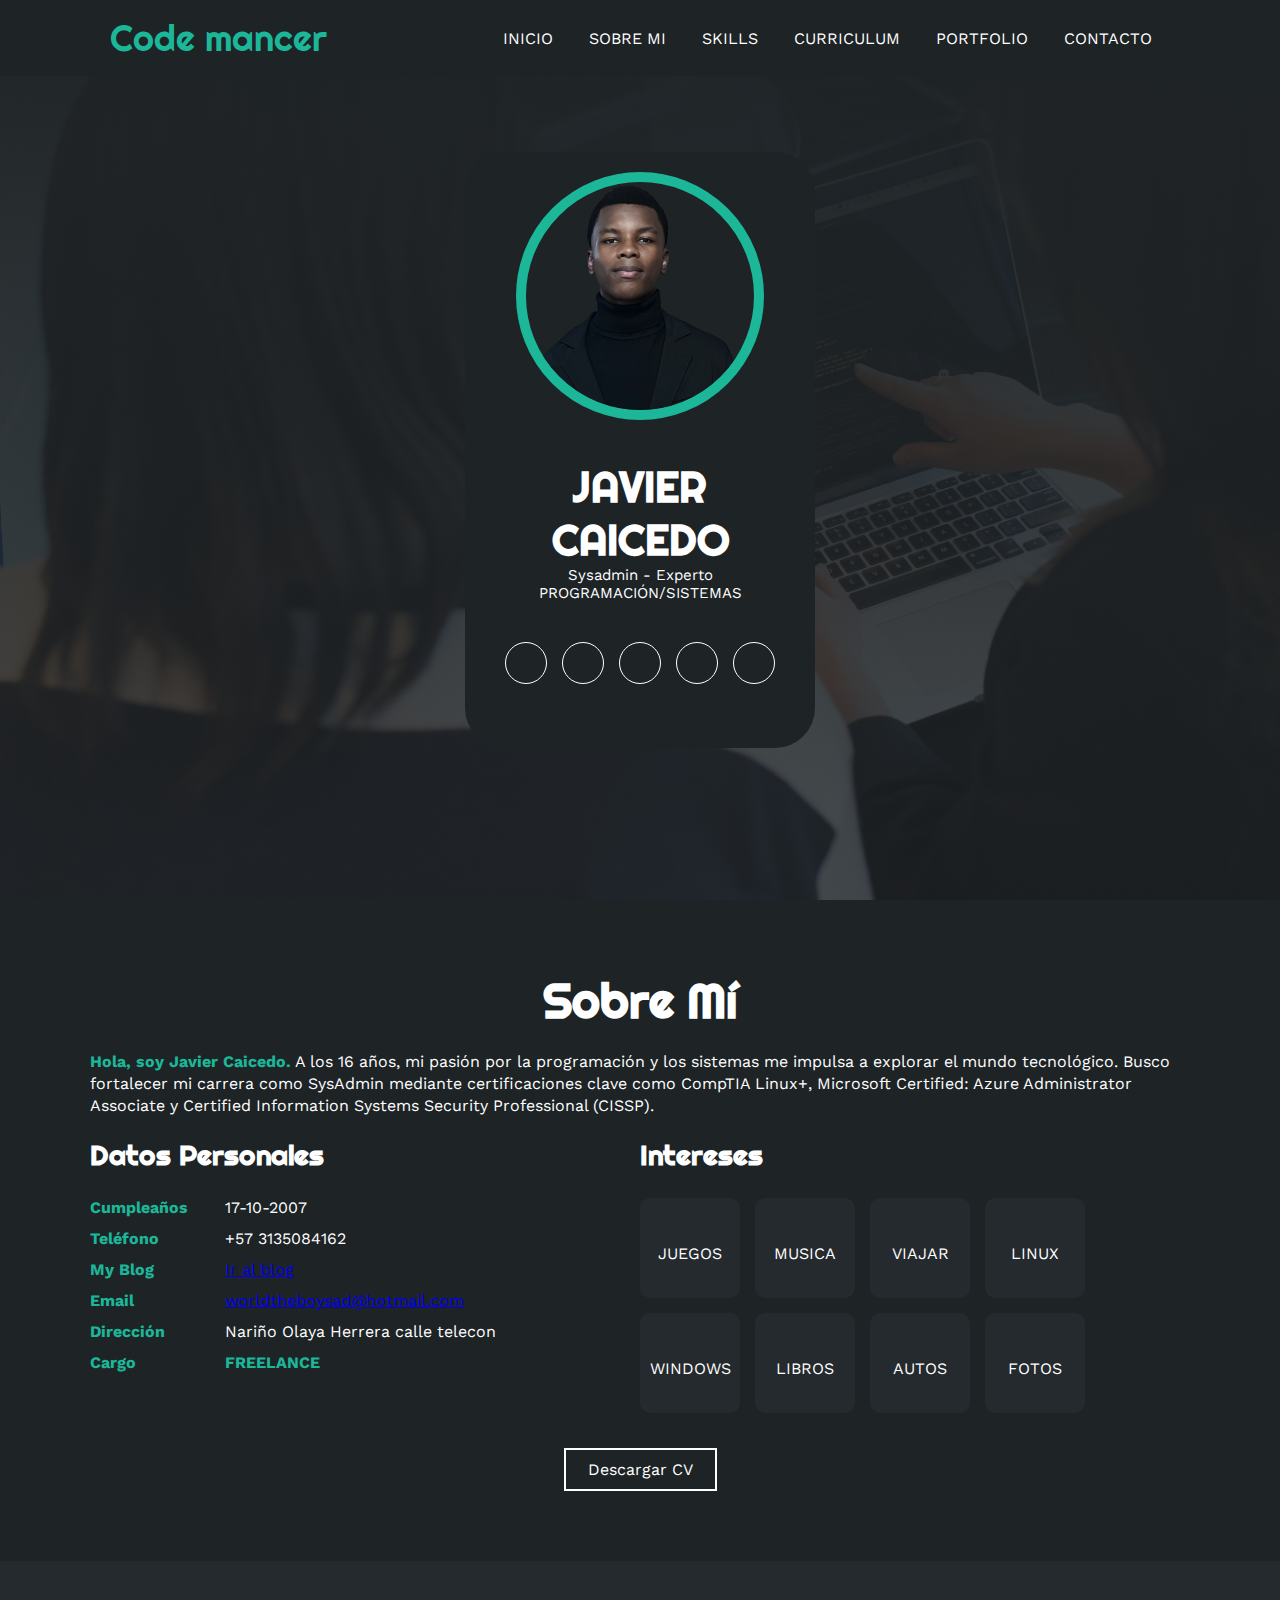
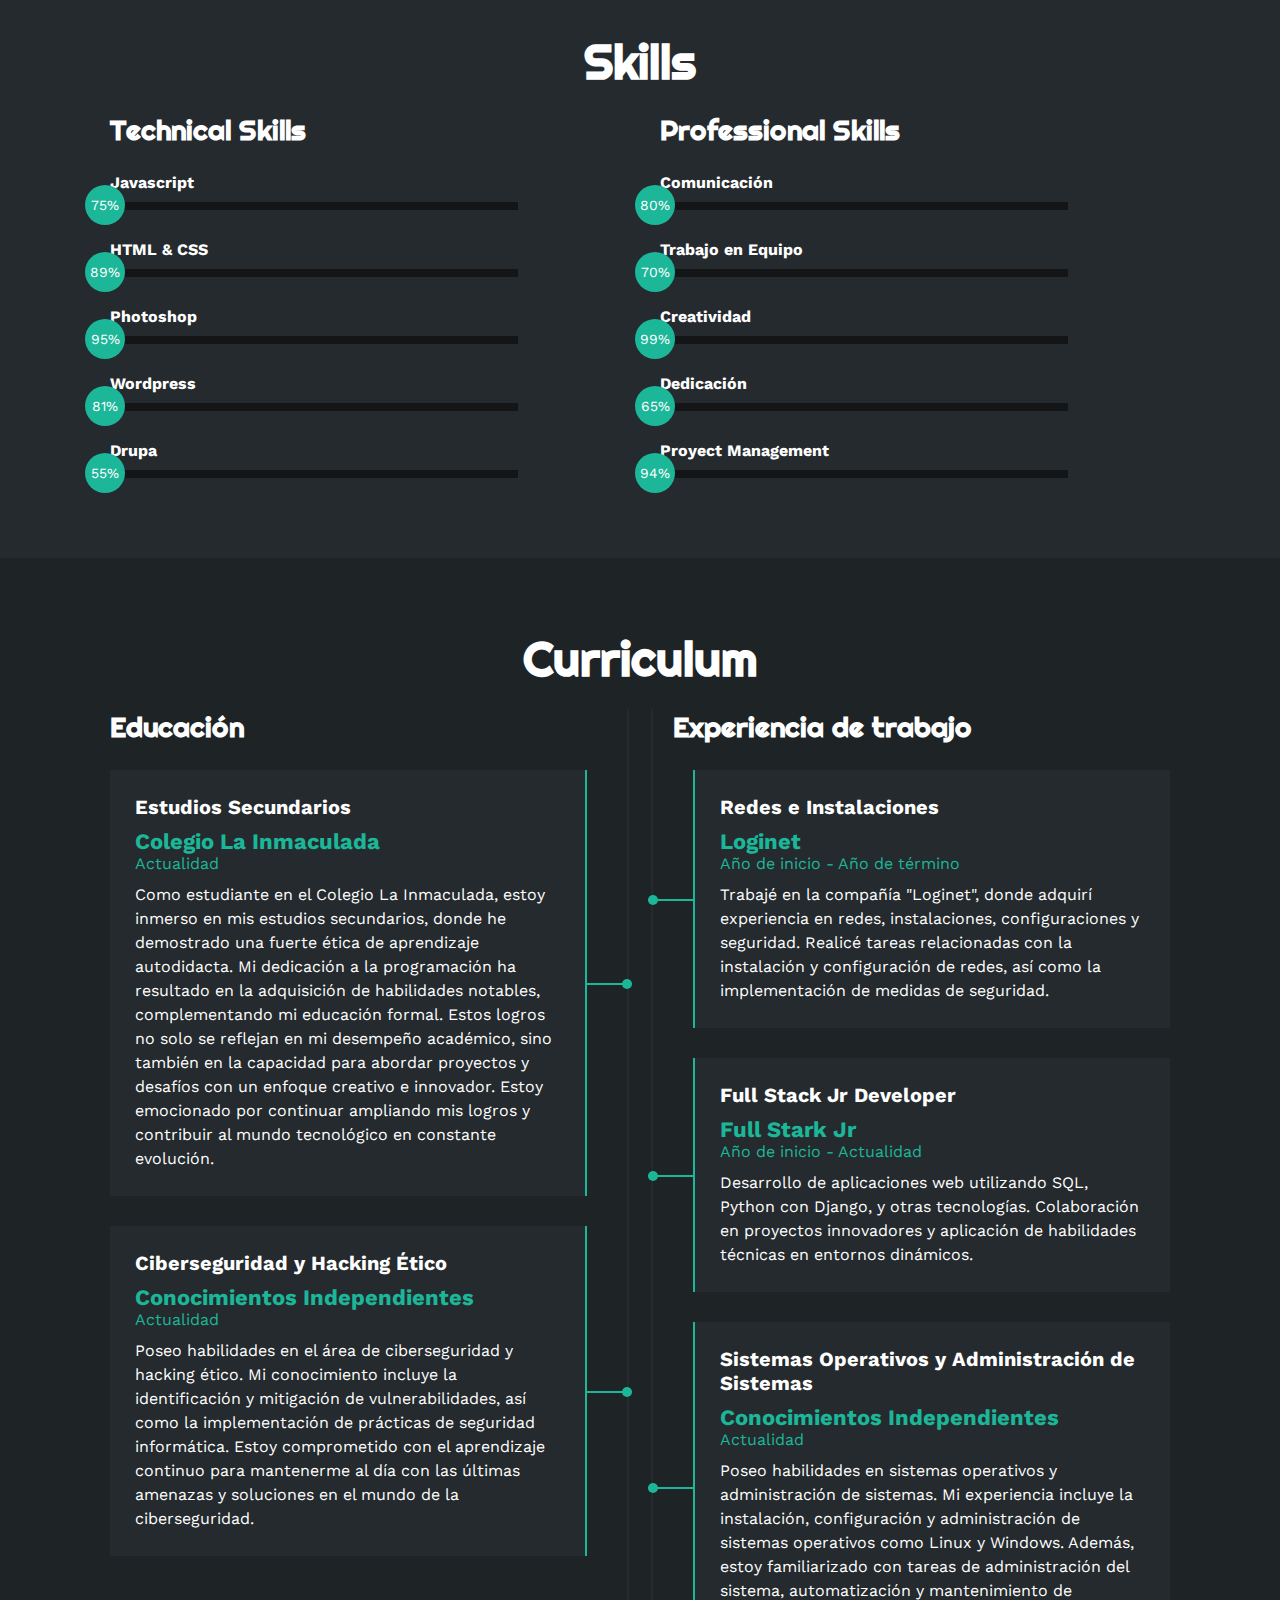
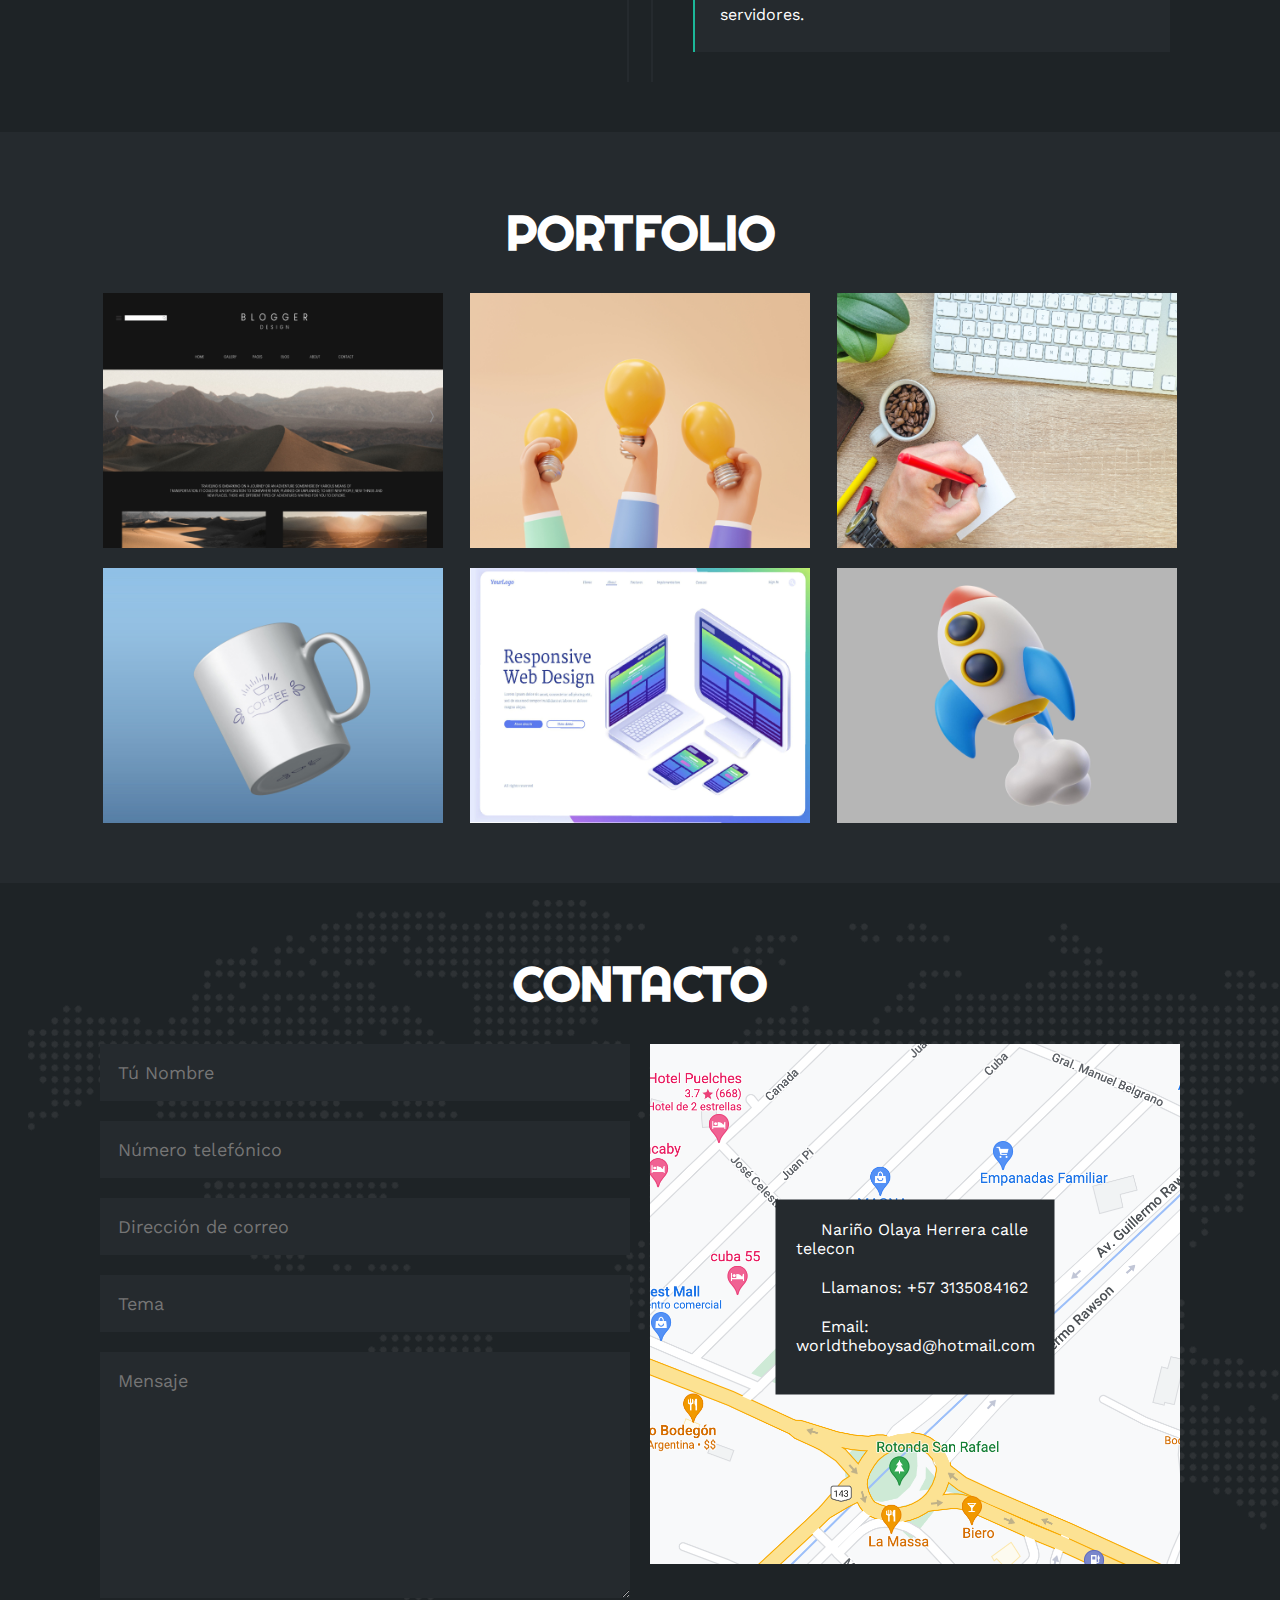
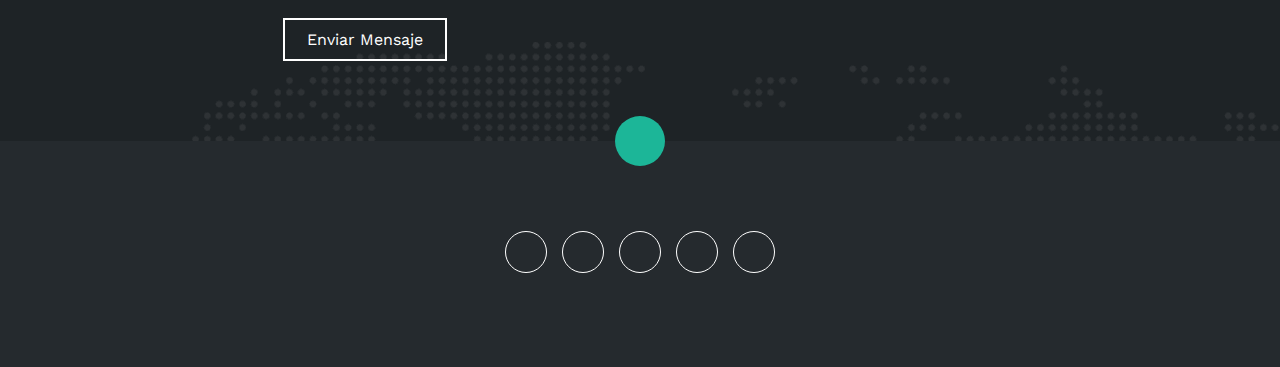
<file: index.html>
<!DOCTYPE html>
<html lang="es">
<head>
    <meta charset="UTF-8">
    <meta http-equiv="X-UA-Compatible" content="IE=edge">
    <meta name="viewport" content="width=device-width, initial-scale=1.0">
    <link rel="stylesheet" href="https://cdnjs.cloudflare.com/ajax/libs/font-awesome/6.1.2/css/all.min.css" integrity="sha512-1sCRPdkRXhBV2PBLUdRb4tMg1w2YPf37qatUFeS7zlBy7jJI8Lf4VHwWfZZfpXtYSLy85pkm9GaYVYMfw5BC1A==" crossorigin="anonymous" referrerpolicy="no-referrer" />
    <title>Portfolio</title>
    <link rel="stylesheet" href="estilo.css">
    <link rel="shortcut icon" href="/img/imgico.ico" type="image/x-icon">
</head>
<body>
    <!-- MENU ENCABEZADO -->
    <div class="contenedor-header">
        <header>
            <div class="logo">
                <a href="#">Code mancer</a>
            </div>
            <nav id="nav">
                <ul>
                    <li><a href="#inicio" onclick="seleccionar()">INICIO</a></li>
                    <li><a href="#sobremi" onclick="seleccionar()">SOBRE MI</a></li>
                    <li><a href="#skills" onclick="seleccionar()">SKILLS</a></li>
                    <li><a href="#curriculum" onclick="seleccionar()">CURRICULUM</a></li>
                    <li><a href="#portfolio" onclick="seleccionar()">PORTFOLIO</a></li>
                    <li><a href="#contacto" onclick="seleccionar()">CONTACTO</a></li>
                </ul>
            </nav>
            <div class="nav-responsive" onclick="mostrarOcultarMenu()">
                <i class="fa-solid fa-bars"></i>
            </div>
        </header>
    </div>

    <!-- SECCION INICIO -->
    <section id="inicio" class="inicio">
        <div class="contenido-banner">
            <div class="contenedor-img">
                <img src="img/img-modifiedperfil.png" alt="">
            </div>
            <h1>JAVIER CAICEDO</h1>
            <h2>Sysadmin - Experto PROGRAMACIÓN/SISTEMAS</h2>
            <div class="redes">
                <a href="https://acortar.link/8XFS62" target="_blank"><i class="fa-brands fa-facebook-f"></i></a>
                <a href="https://acortar.link/7QJ33k" target="_blank"><i class="fa-brands fa-twitter"></i></a>
                <a href="https://acortar.link/nxm7M8" target="_blank"><i class="fa-brands fa-instagram"></i></a>
                <a href="https://acortar.link/PkJg7p" target="_blank"><i class="fa-brands fa-youtube"></i></a>
                <a href="https://acortar.link/llJf5z" target="_blank"><i class="fa-brands fa-github"></i></a>
            </div>
        </div>
    </section>

    <!-- SECCION SOBRE MI -->
    <section id="sobremi" class="sobremi">
        <div class="contenido-seccion">
            <h2>Sobre Mí</h2>
            <p><span>Hola, soy Javier Caicedo.</span>
                A los 16 años, mi pasión por la programación y los sistemas me impulsa a explorar el mundo tecnológico. Busco fortalecer mi carrera como SysAdmin mediante certificaciones clave como CompTIA Linux+, Microsoft Certified: Azure Administrator Associate y Certified Information Systems Security Professional (CISSP).</p>

            <div class="fila">
                <!-- datos personales -->
                <div class="col">
                    <h3>Datos Personales</h3>
                    <ul>
                        <li>
                            <strong>Cumpleaños</strong> 17-10-2007
                        </li>

                        <li>
                            <strong>Teléfono</strong> +57 3135084162
                        </li>

                        <li>
                            <strong>My Blog</strong>
                            <a href="/my_blog/index.html" target="_blank">Ir al blog</a>
                        </li>                        

                        <li>
                            <strong>Email</strong> 
                            <a href="mailto:worldtheboysad@hotmail.com">worldtheboysad@hotmail.com</a>
                        </li>
                        
                        <li>
                            <strong>Dirección</strong> Nariño Olaya Herrera calle telecon
                        </li>

                        <li>
                            <strong>Cargo</strong> <strong>FREELANCE</strong>
                        </li>
                    </ul>
                </div>

                <!-- intereses -->
                <div class="col">
                    <h3>Intereses</h3>
                    <div class="contenedor-intereses">
                        <div class="interes">
                            <i class="fa-solid fa-gamepad"></i>
                            <span>JUEGOS</span>
                        </div>
                        <div class="interes">
                            <i class="fa-solid fa-headphones"></i>
                            <span>MUSICA</span>
                        </div>
                        <div class="interes">
                            <i class="fa-solid fa-plane"></i>
                            <span>VIAJAR</span>
                        </div>
                        <div class="interes">
                            <i class="fa-brands fa-linux"></i>
                            <span>LINUX</span>
                        </div>
                        <div class="interes">
                            <i class="fa-brands fa-windows"></i>
                            <span>WINDOWS</span>
                        </div>
                        <div class="interes">
                            <i class="fa-solid fa-book"></i>
                            <span>LIBROS</span>
                        </div>
                        <div class="interes">
                            <i class="fa-solid fa-car"></i>
                            <span>AUTOS</span>
                        </div>
                        <div class="interes">
                            <i class="fa-solid fa-camera"></i>
                            <span>FOTOS</span>
                        </div>
                        
                    </div>
                </div>
            </div>
            
            <div>
                <button onclick="descargarCV()">
                  Descargar CV <i class="fa-solid fa-download"></i>
                  <span class="overlay"></span>
                </button>
              </div>
        <script>
              function descargarCV() {
                var enlace = document.createElement('a');
                enlace.href = '/CV/cmcm.pdf';
                enlace.download = 'cv.pdf';  
                document.body.appendChild(enlace);
                enlace.click();
                document.body.removeChild(enlace);
            }
        </script>
        </div>
    </section>

     <!-- SECCION SKILLS -->
     <section class="skills" id="skills">
        <div class="contenido-seccion">
            <h2>Skills</h2>
            <div class="fila">
                <!-- Technical Skill -->
                <div class="col">
                    <h3>Technical Skills</h3>
                    <div class="skill">
                        <span>Javascript</span>
                        <div class="barra-skill">
                            <div class="progreso">
                                <span>75%</span>
                            </div>
                        </div>
                    </div>
                    <div class="skill">
                        <span>HTML & CSS</span>
                        <div class="barra-skill">
                            <div class="progreso">
                                <span>89%</span>
                            </div>
                        </div>
                    </div>
                    <div class="skill">
                        <span>Photoshop</span>
                        <div class="barra-skill">
                            <div class="progreso">
                                <span>95%</span>
                            </div>
                        </div>
                    </div>
                    <div class="skill">
                        <span>Wordpress</span>
                        <div class="barra-skill">
                            <div class="progreso">
                                <span>81%</span>
                            </div>
                        </div>
                    </div>
                    <div class="skill">
                        <span>Drupa</span>
                        <div class="barra-skill">
                            <div class="progreso">
                                <span>55%</span>
                            </div>
                        </div>
                    </div>
                </div>
                <!-- Professional Skills -->
                <div class="col">
                    <h3>Professional Skills</h3>
                    <div class="skill">
                        <span>Comunicación</span>
                        <div class="barra-skill">
                            <div class="progreso">
                                <span>80%</span>
                            </div>
                        </div>
                    </div>
                    <div class="skill">
                        <span>Trabajo en Equipo</span>
                        <div class="barra-skill">
                            <div class="progreso">
                                <span>70%</span>
                            </div>
                        </div>
                    </div>
                    <div class="skill">
                        <span>Creatividad</span>
                        <div class="barra-skill">
                            <div class="progreso">
                                <span>99%</span>
                            </div>
                        </div>
                    </div>
                    <div class="skill">
                        <span>Dedicación</span>
                        <div class="barra-skill">
                            <div class="progreso">
                                <span>65%</span>
                            </div>
                        </div>
                    </div>
                    <div class="skill">
                        <span>Proyect Management</span>
                        <div class="barra-skill">
                            <div class="progreso">
                                <span>94%</span>
                            </div>
                        </div>
                    </div>
                </div>
            </div>
        </div>
    </section>
    
<!-- SECCION CURRICULUM -->
<section id="curriculum" class="curriculum">
    <div class="contenido-seccion">
        <h2>Curriculum</h2>
        <div class="fila">
            <div class="col izquierda">
                <h3>Educación</h3>
                <div class="item izq">
                    <h4>Estudios Secundarios</h4>
                    <span class="casa">Colegio La Inmaculada</span>
                    <span class="fecha">Actualidad</span>
                    <p>
                        Como estudiante en el Colegio La Inmaculada, estoy inmerso en mis estudios secundarios, donde he demostrado una fuerte ética de aprendizaje autodidacta. Mi dedicación a la programación ha resultado en la adquisición de habilidades notables, complementando mi educación formal. Estos logros no solo se reflejan en mi desempeño académico, sino también en la capacidad para abordar proyectos y desafíos con un enfoque creativo e innovador. Estoy emocionado por continuar ampliando mis logros y contribuir al mundo tecnológico en constante evolución.
                    </p>
                    <div class="conectori">
                        <div class="circuloi"></div>
                    </div>
                </div>
                
                <!-- Nueva Sección - Ciberseguridad -->
                <div class="item izq">
                    <h4>Ciberseguridad y Hacking Ético</h4>
                    <span class="casa">Conocimientos Independientes</span>
                    <span class="fecha">Actualidad</span>
                    <p>
                        Poseo habilidades en el área de ciberseguridad y hacking ético. Mi conocimiento incluye la identificación y mitigación de vulnerabilidades, así como la implementación de prácticas de seguridad informática. Estoy comprometido con el aprendizaje continuo para mantenerme al día con las últimas amenazas y soluciones en el mundo de la ciberseguridad.
                    </p>
                    <div class="conectori">
                        <div class="circuloi"></div>
                    </div>
                </div>
            </div>

            <div class="col derecha">
                <h3>Experiencia de trabajo</h3>
                
                <!-- Nueva Experiencia - Redes e Instalaciones -->
                <div class="item der">
                    <h4>Redes e Instalaciones</h4>
                    <span class="casa">Loginet</span>
                    <span class="fecha">Año de inicio - Año de término</span>
                    <p>
                        Trabajé en la compañía "Loginet", donde adquirí experiencia en redes, instalaciones, configuraciones y seguridad. Realicé tareas relacionadas con la instalación y configuración de redes, así como la implementación de medidas de seguridad.
                    </p>
                    <div class="conectord">
                        <div class="circulod"></div>
                    </div>
                </div>

                <!-- Experiencia anterior - Full Stack Jr Developer -->
                <div class="item der">
                    <h4>Full Stack Jr Developer</h4>
                    <span class="casa">Full Stark Jr</span>
                    <span class="fecha">Año de inicio - Actualidad</span>
                    <p>
                        Desarrollo de aplicaciones web utilizando SQL, Python con Django, y otras tecnologías. Colaboración en proyectos innovadores y aplicación de habilidades técnicas en entornos dinámicos.
                    </p>
                    <div class="conectord">
                        <div class="circulod"></div>
                    </div>
                </div>

                <!-- Nueva Sección - Sistemas Operativos -->
                <div class="item der">
                    <h4>Sistemas Operativos y Administración de Sistemas</h4>
                    <span class="casa">Conocimientos Independientes</span>
                    <span class="fecha">Actualidad</span>
                    <p>
                        Poseo habilidades en sistemas operativos y administración de sistemas. Mi experiencia incluye la instalación, configuración y administración de sistemas operativos como Linux y Windows. Además, estoy familiarizado con tareas de administración del sistema, automatización y mantenimiento de servidores.
                    </p>
                    <div class="conectord">
                        <div class="circulod"></div>
                    </div>
                </div>
            </div>
        </div>
    </div>
</section>

    <!-- SECCION PORTFOLIO -->
    <section id="portfolio" class="portfolio">
        <div class="contenido-seccion">
            <h2>PORTFOLIO</h2>
            <div class="galeria">
                <div class="proyecto">
                    <img src="img/p1.jpg" alt="">
                    <div class="overlay">
                        <h3>Diseño Creativo</h3>
                        <p>Fotografía</p>
                    </div>
                </div>
                <div class="proyecto">
                    <img src="img/p2.jpg" alt="">
                    <div class="overlay">
                        <h3>Diseño Creativo</h3>
                        <p>Fotografía</p>
                    </div>
                </div>
                <div class="proyecto">
                    <img src="img/p3.jpg" alt="">
                    <div class="overlay">
                        <h3>Diseño Creativo</h3>
                        <p>Fotografía</p>
                    </div>
                </div>
                <div class="proyecto">
                    <img src="img/p4.jpg" alt="">
                    <div class="overlay">
                        <h3>Diseño Creativo</h3>
                        <p>Fotografía</p>
                    </div>
                </div>
                <div class="proyecto">
                    <img src="img/p5.jpg" alt="">
                    <div class="overlay">
                        <h3>Diseño Creativo</h3>
                        <p>Fotografía</p>
                    </div>
                </div>
                <div class="proyecto">
                    <img src="img/p6.jpg" alt="">
                    <div class="overlay">
                        <h3>Diseño Creativo</h3>
                        <p>Fotografía</p>
                    </div>
                </div>
            </div>
        </div>
    </section>

        <!-- SECCION CONTACTO -->
        <section id="contacto" class="contacto">
            <div class="contenido-seccion">
                <h2>CONTACTO</h2>
                <div class="fila">
                    <!-- Formulario -->
                    <div class="col">
                        <input type="text" placeholder="Tú Nombre">
                        <input type="text" placeholder="Número telefónico">
                        <input type="text" placeholder="Dirección de correo">
                        <input type="text" placeholder="Tema">
                        <textarea name="" id="" cols="30" rows="10" placeholder="Mensaje"></textarea>
                        <button>
                            Enviar Mensaje<i class="fa-solid fa-paper-plane"></i>
                            <span class="overlay"></span>
                        </button>
                    </div>
                    <!-- Mapa -->
                    <div class="col">
                        <img src="img/ubicacion.png" alt="">
                        <div class="info">
                            <ul>
                                <li>
                                    <i class="fa-solid fa-location-dot"></i>
                                    Nariño Olaya Herrera calle telecon
                                </li>
                                <li>
                                    <i class="fa-solid fa-mobile-screen"></i>
                                    Llamanos:  +57 3135084162
                                </li>
                                <li>
                                    <i class="fa-solid fa-envelope"></i>
                                    Email: worldtheboysad@hotmail.com
                                </li>
                            </ul>
                        </div>
                    </div>
                </div>
            </div>
        </section>
    
        <!-- footer -->
        <footer>
            <a href="#inicio" class="arriba">
                <i class="fa-solid fa-angles-up"></i>
            </a>
            <div class="redes">
                <a href="https://acortar.link/8XFS62" target="_blank"><i class="fa-brands fa-facebook-f"></i></a>
                <a href="https://acortar.link/7QJ33k" target="_blank"><i class="fa-brands fa-twitter"></i></a>
                <a href="https://acortar.link/nxm7M8" target="_blank"><i class="fa-brands fa-instagram"></i></a>
                <a href="https://acortar.link/PkJg7p" target="_blank"><i class="fa-brands fa-youtube"></i></a>
                <a href="https://acortar.link/llJf5z" target="_blank"><i class="fa-brands fa-github"></i></a>
            </div>
        </footer>



<script src="script.js"></script>
</body>
</html>
</file>
<file: estilo.css>
@import url('https://fonts.googleapis.com/css2?family=Righteous&family=Work+Sans:wght@100;300;400;600;800&display=swap');
*{
    box-sizing: border-box;
    font-family: 'Work Sans';
    margin: 0;
    padding: 0;
}
html{
    /* me permite deslizar cuando hago clic en los links del menu */
    scroll-behavior: smooth;
}
/* MENU */
.contenedor-header{
    background: #1e2326;
    position: fixed;
    width: 100%;
    top: 0;
    left: 0;
    z-index: 99;
}
.contenedor-header header{
    max-width: 1100px;
    margin: auto;
    display: flex;
    justify-content: space-between;
    align-items: center;
    padding: 15px 20px;
}
.contenedor-header header .logo a{
    font-family: 'Righteous';
    font-size: 36px;
    color: #1CB698;
    text-decoration: none;
}
.contenedor-header header ul{
    display: flex;
    list-style: none;
}
.contenedor-header header nav ul li a{
    text-align: none;
    color: #fff;
    margin: 0 15px;
    padding: 3px;
    transition: .5s;
    text-decoration: none;
}
.contenedor-header header nav ul li a:hover{
    color: #1CB698;
}
.nav-responsive{
    background-color: #1CB698;
    color:#fff;
    padding: 5px 10px;
    border-radius: 5px;
    cursor: pointer;
    display: none;
}
/* SECCION I N I C I O */
.inicio{
    background: linear-gradient(to top, rgba(30,35,38,.8), rgba(30,35,38,1)),
    url(img/fondo.jpg);
    background-size: cover;
    height: 100vh;
    color: #fff;
    display: flex;
    align-items: center;
}
.inicio .contenido-banner{
    padding: 20px;
    background-color: #1e2326;
    max-width: 350px;
    margin: auto;
    text-align: center;
    border-radius: 40px;
}
.inicio .contenido-banner img{
    margin-top: 40px;
    border: 10px solid #1CB698;
    display: block;
    width: 80%;
    margin: auto;
    border-radius: 100%;
}
.inicio .contenido-banner h1{
    margin-top: 40px;
    font-size: 42px;
    font-family: 'Righteous';
}
.inicio .contenido-banner h2{
    font-size: 15px;
    font-weight: normal;
}
.inicio .contenido-banner .redes a{
    color: #fff;
    display: inline-block;
    text-decoration: none;
    border: 1px solid #fff;
    border-radius: 100%;
    width: 42px;
    height: 42px;
    line-height: 42px;
    margin: 40px 5px;
    font-size: 20px;
    transition: .3s;
}
.inicio .contenido-banner .redes a:hover{
    background-color: #1CB698;
}
.sobremi{
    background-color: #1e2326;
    color: #fff;
    padding: 50px 20px;
}
.sobremi .contenido-seccion{
    max-width: 1100px;
    margin: auto;
}
.sobremi h2{
    font-size: 48px;
    font-family: 'Righteous';
    text-align: center;
    padding: 20px 0;

}
.sobremi .contenido-seccion p{
    font: 18px;
    line-height: 22px;
    margin-bottom: 20px;
}
.sobremi .contenido-seccion p span{
    color: #1CB698;
    font-weight: bold;
}
.sobremi .fila{
    display: flex;
}
.sobremi .fila .col
{
    width: 50%;
}
.sobremi .fila .col h3{
    font-size: 28px;
    font-family: 'Righteous';
    margin-bottom: 25px;
}
.sobremi .fila .col ul{
    list-style: none;
}
.sobremi .fila .col ul li{
    margin: 12px 0;
}
.sobremi .fila .col ul li strong{
    display: inline-block;
    color: #1CB698;
    width: 130px;
}
.sobremi .fila .col ul li span{
    background-color: #1CB698;
    padding: 3px;
    font-weight: bold;
    border-radius: 5px;
}
.sobremi .fila .col .contenedor-intereses{
    display: flex;
    flex-wrap: wrap;
}
.sobremi .fila .col .contenedor-intereses .interes{
    width: 100px;
    height: 100px;
    background-color: #252A2E;
    border-radius: 10px;
    margin: 0 15px 15px 0;
    display: flex;
    flex-direction: column;
    align-items: center;
    justify-content: center;
    transition: .3s;
}.sobremi .fila .col .contenedor-intereses .interes:hover{
    background-color: #1CB698;
}
.sobremi .fila .col .contenedor-intereses .interes i{
    font-size: 30px;
    margin-bottom: 10px;
}
.sobremi button{
    cursor: pointer;
    background-color: transparent;
    border: 2px solid #fff;
    width: fit-content;
    display: block;
    margin: 20px auto;
    padding: 10px 22px;
    font-size: 16px;
    color: #fff;
    position: relative;
    z-index: 10;
}
.sobremi button .overlay{
    position: absolute;
    top: 0;
    left: 0;
    width: 0;
    height: 100%;
    background-color: #1CB698;
    z-index: -1;
    transition: 1s;
}
.sobremi button:hover .overlay{
    width: 100%;
}
/* SECCION S K I L L S */
.skills{
    background-color: #252A2E;
    color: #fff;
    padding: 50px 20px;
}
.skills .contenido-seccion{
    max-width: 1100px;
    margin: auto;
}
.skills h2{
    font-size: 48px;
    font-family: 'Righteous';
    text-align: center;
    padding: 20px 0;

}
.skills .fila{
    display: flex;
}
.skills .fila .col{
    width: 50%;
    padding: 0 20px;
}
.skills .fila .col h3{
    font-size: 28px;
    font-family: 'Righteous';
    margin-bottom: 25px;
}
.skills .skill > span{
    font-weight: bold;
    display: block;
    margin-bottom: 10px;
}
.skills .skill .barra-skill{
    height: 8px;
    width: 80%;
    background-color: #131517;
    position: relative;
    margin-bottom: 30px;
}
.skills .skill .progreso{
    background-color: #1CB698;
    position: absolute;
    top: 0;
    left: 0;
    height: 8px;
}
.skills .skill .barra-skill span{
    position: absolute;
    height: 40px;
    width: 40px;
    background-color: #1CB698;
    border-radius: 50px;
    line-height: 40px;
    text-align: center;
    top: -17px;
    right: -15px;
    font-size: 14px;
}
/* Estas clases se agregaran dinamicamente mediante javascript */
.skills .skill .javascript{
    width: 0%;
    animation: 2s javascript forwards;
}
@keyframes javascript {
    0%{width: 0%;}
    100%{width: 75%;}
}

.skills .skill .htmlcss{
    width: 0%;
    animation: 2s htmlcss forwards;
}
@keyframes htmlcss {
    0%{width: 0%;}
    100%{width: 89%;}
}

.skills .skill .photoshop{
    width: 0%;
    animation: 2s photoshop forwards;
}
@keyframes photoshop {
    0%{width: 0%;}
    100%{width: 95%;}
}

.skills .skill .wordpress{
    width: 0%;
    animation: 2s wordpress forwards;
}
@keyframes wordpress {
    0%{width: 0%;}
    100%{width: 81%;}
}

.skills .skill .drupal{
    width: 0%;
    animation: 2s drupal forwards;
}
@keyframes drupal {
    0%{width: 0%;}
    100%{width: 55%;}
}

.skills .skill .comunicacion{
    width: 0%;
    animation: 2s comunicacion forwards;
}
@keyframes comunicacion {
    0%{width: 0%;}
    100%{width: 80%;}
}

.skills .skill .trabajo{
    width: 0%;
    animation: 2s trabajo forwards;
}
@keyframes trabajo {
    0%{width: 0%;}
    100%{width: 70%;}
}

.skills .skill .creatividad{
    width: 0%;
    animation: 2s creatividad forwards;
}
@keyframes creatividad {
    0%{width: 0%;}
    100%{width: 99%;}
}

.skills .skill .dedicacion{
    width: 0%;
    animation: 2s dedicacion forwards;
}
@keyframes dedicacion {
    0%{width: 0%;}
    100%{width: 65%;}
}

.skills .skill .proyect{
    width: 0%;
    animation: 2s proyect forwards;
}
@keyframes proyect {
    0%{width: 0%;}
    100%{width: 94%;}
}
/* SECCION CURRICULUM */
.curriculum{
    background-color: #1e2326;
    color: #fff;
    padding: 50px 20px;
}
.curriculum .contenido-seccion{
    max-width: 1100px;
    margin: auto;
}
.curriculum h2{
    font-size: 48px;
    font-family: 'Righteous';
    text-align: center;
    padding: 20px 0;

}
.curriculum .fila{
    display: flex;
    justify-content: space-between;
}
.curriculum .fila .col{
    width: 49%;
    padding: 0 20px;
}
.curriculum .fila .col h3{
    font-size: 28px;
    font-family: 'Righteous';
    margin-bottom: 25px;
}
.curriculum .fila .izquierda{
    border-right: 2px solid #252A2E;
}
.curriculum .fila .derecha{
    border-left: 2px solid #252A2E;
}
.curriculum .fila .item{
    padding: 25px;
    margin-bottom: 30px;
    background-color: #252A2E;
    position: relative;
}
.curriculum .fila .item h4{
    font-size: 20px;
    margin-bottom: 10px;
}
.curriculum .fila .item .casa{
    color: #1CB698;
    font-size: 22px;
    font-weight: bold;
    display: block;
}
.curriculum .fila .item .fecha{
    display: block;
    color: #1CB698;
    margin-bottom: 10px;
}
.curriculum .fila .item p{
    line-height: 24px;
}
.curriculum .fila .izq{
    border-right: 2px solid #1CB698;
    margin-right: 20px;
}
.curriculum .fila .der{
    border-left: 2px solid #1CB698;
    margin-left: 20px;
}
.curriculum .fila .item .conectori{
    height: 2px;
    background-color: #1CB698;
    width: 47px;
    position: absolute;
    top: 50%;
    right: -47px;
    z-index: 5;
}
.curriculum .fila .item .conectori .circuloi{
    display: block;
    height: 10px;
    width: 10px;
    border-radius: 50%;
    background-color: #1CB698;
    float: right;
    position: relative;
    bottom: 4px;
}
.curriculum .fila .item .conectord{
    height: 2px;
    background-color: #1CB698;
    width: 47px;
    position: absolute;
    top: 50%;
    left: -47px;
    z-index: 5;
}
.curriculum .fila .item .conectord .circulod{
    display: block;
    height: 10px;
    width: 10px;
    border-radius: 50%;
    background-color: #1CB698;
    float: left;
    position: relative;
    bottom: 4px;
}

/* SECCION PORTFOLIO */
.portfolio{
    background-color: #252A2E;
    color: #fff;
    padding: 50px 20px;
}
.portfolio .contenido-seccion{
    max-width: 1100px;
    margin: auto;
}
.portfolio h2{
    font-size: 48px;
    font-family: 'Righteous';
    text-align: center;
    padding: 20px 0;
}
.portfolio .galeria{
    display: flex;
    flex-wrap: wrap;
    justify-content: space-around;
}
.portfolio .galeria .proyecto{
    position: relative;
    max-width: 340px;
    height: fit-content;
    margin: 10px;
    cursor: pointer;
}
.portfolio .galeria .proyecto img{
    width: 100%;
    display: block;
}
.portfolio .galeria .proyecto .overlay{
    position: absolute;
    top: 0;
    width: 100%;
    height: 100%;
    text-align: center;
    background: linear-gradient(rgba(28,182,152,.8), rgba(28,182,152,.8));
    display: flex;
    flex-direction: column;
    justify-content: center;
    transition: 1s;
    font-size: 18px;
    letter-spacing: 3px;
    opacity: 0;
}
.portfolio .galeria .proyecto .overlay h3{
    margin-bottom: 20px;
    transition: 1s;
}
.portfolio .galeria .proyecto .overlay:hover{
    opacity: 1;
}
.portfolio .galeria .proyecto .overlay:hover h3{
    margin-bottom: 0px;
}
/* SECCION CONTACTO */
.contacto{
    background-image: url(img/contact_bg.png);
    background-color: #1e2326;
    color: #fff;
    padding: 50px 0;
}
.contacto .contenido-seccion{
    max-width: 1100px;
    margin: auto;
}
.contacto h2{
    font-size: 48px;
    font-family: 'Righteous';
    text-align: center;
    padding: 20px 0;
}
.contacto .fila{
    display: flex;
}
.contacto .col{
    width: 50%;
    padding: 10px;
    position: relative;
}
.contacto .col input, .contacto .col textarea{
    display: block;
    width: 100%;
    padding: 18px;
    border: none;
    margin-bottom: 20px;
    background-color: #252A2E;
    color: #fff;
    font-size: 18px;
}
.contacto button{
    cursor: pointer;
    background-color: transparent;
    border: 2px solid #fff;
    width: fit-content;
    display: block;
    margin: 20px auto;
    padding: 10px 22px;
    font-size: 16px;
    color: #fff;
    position: relative;
    z-index: 10;
}
.contacto button .overlay{
    position: absolute;
    top: 0;
    left: 0;
    width: 0;
    height: 100%;
    background-color: #1CB698;
    z-index: -1;
    transition: 1s;
}
.contacto button:hover .overlay{
    width: 100%;
}
.contacto .col img{
    width: 100%;
}
.contacto .col .info{
    position: absolute;
    top: 40%;
    background-color: #252A2E;
    padding: 20px;
    left: 50%;
    transform: translate(-50%, -50%);
}
.contacto .col .info ul{
    list-style: none;
}
.contacto .col .info ul li{
    margin-bottom: 20px;
}
.contacto .col .info ul li i{
    color: #1CB698;
    display: inline-block;
    margin-right: 20px;
}
footer{
    background-color: #252A2E;
    color: #fff;
    padding: 50px 0 30px 0;
    text-align: center;
    position: relative;
    width: 100%;
}
footer .redes{
    margin-bottom: 20px;
}
footer .redes a{
    color: #fff;
    display: inline-block;
    text-decoration: none;
    border: 1px solid #fff;
    border-radius: 100%;
    width: 42px;
    height: 42px;
    line-height: 42px;
    margin: 40px 5px;
    font-size: 20px;
    transition: .3s;
}
footer .arriba{
    display: block;
    width: 50px;
    height: 50px;
    background-color: #1CB698;
    color: #fff;
    position: absolute;
    left: 50%;
    transform: translateX(-50%);
    top: -25px;
    border-radius: 50%;
    line-height: 50px;
    font-size: 18px;
}
/* SECCION RESPONSIVE */
@media screen and (max-width:980px){
    nav{
        display: none;
    }
    .nav-responsive{
        display: block;
    }
    nav.responsive{
        display: block;
        position: absolute;
        right: 0;
        top: 75px;
        background-color: #252A2E;
        width: 180px;
    }
    nav.responsive ul{
        display: block !important;
    }
    nav.responsive ul li{
        border-bottom: 1px solid #fff;
        padding: 10px 0;
    }
}
@media screen and (max-width:700px){
    .sobremi .fila{
        display: block;
    }
    .sobremi .fila .col{
        width: fit-content;
    }

    .skills .fila{
        display: block;
    }
    .skills .fila .col{
        width: 100%;
    }
    .skills .fila .col .barra-skill{
        width: 100%;
    }

    .curriculum .fila{
        display: block;
    }
    .curriculum .fila .col{
        width: 90%;
    }
    .curriculum .fila .derecha{
        margin-left: 20px;
    }

    .portfolio .galeria{
        display: block;
        width: 100%;
    }
    .portfolio .galeria .proyecto{
        max-width: 100%;
    }
    .portfolio .galeria .proyecto img{
        width: 100%;
    }
    .contacto .fila{
        display: block;
    }
    .contacto .fila .col{
        width: 100%;
    }
}
</file>
